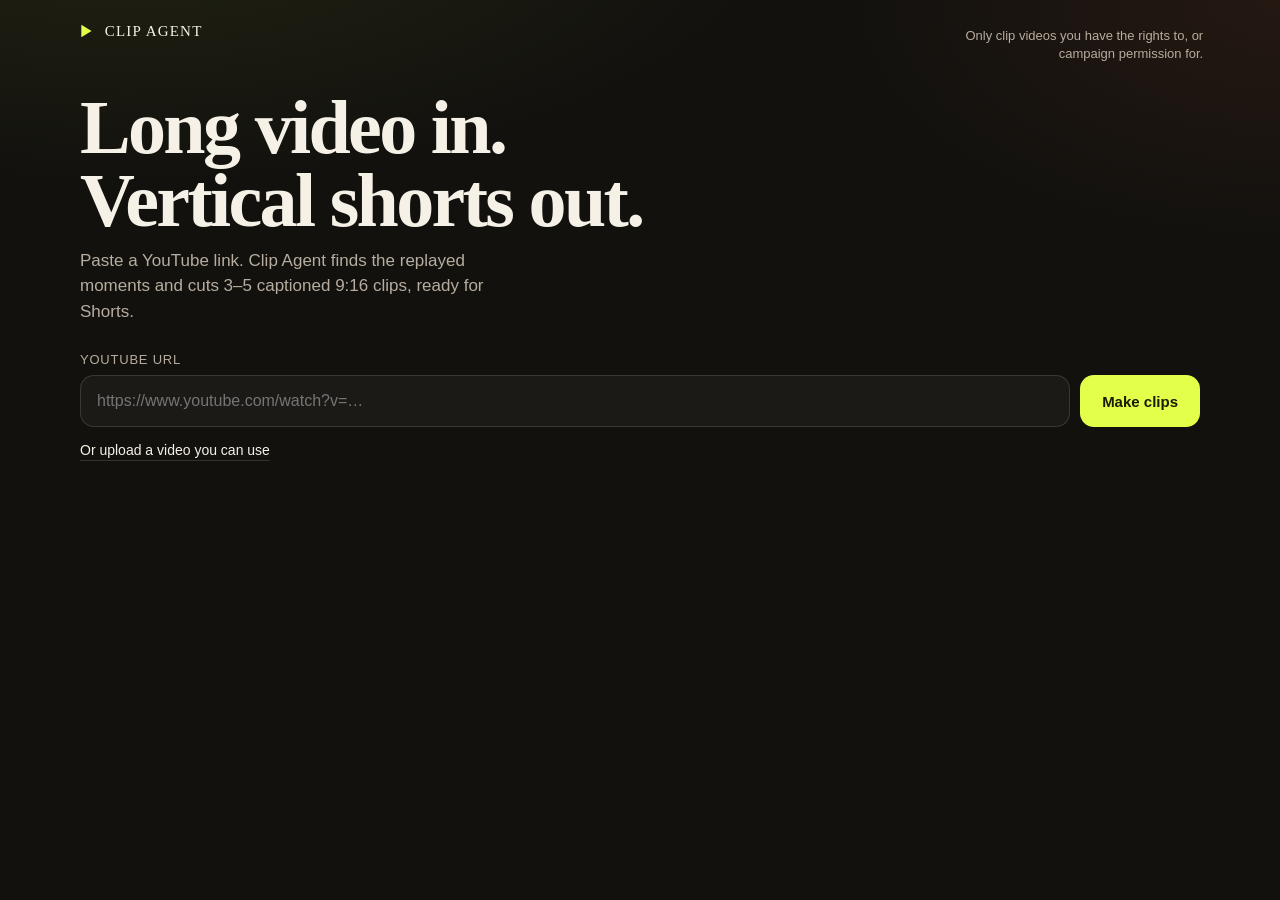
<file: static/index.html>
<!DOCTYPE html>
<html lang="en">
<head>
  <meta charset="utf-8">
  <meta name="viewport" content="width=device-width, initial-scale=1">
  <title>Clip Agent</title>
  <link rel="stylesheet" href="/static/styles.css">
</head>
<body>
  <header class="top">
    <div class="brand">
      <span class="mark" aria-hidden="true"></span>
      <span>Clip Agent</span>
    </div>
    <p class="rights">Only clip videos you have the rights to, or campaign permission for.</p>
  </header>

  <main>
    <section class="hero">
      <h1>Long video in.<br>Vertical shorts out.</h1>
      <p class="lede">Paste a YouTube link. Clip Agent finds the replayed moments and cuts 3–5 captioned 9:16 clips, ready for Shorts.</p>

      <form id="url-form">
        <label for="url">YouTube URL</label>
        <div class="row">
          <input id="url" name="url" type="url" inputmode="url" autocomplete="off" placeholder="https://www.youtube.com/watch?v=…" required>
          <button type="submit" id="submit">Make clips</button>
        </div>
      </form>

      <form id="file-form" class="file-form">
        <label class="file-label">
          <input id="file" type="file" accept="video/*">
          <span>Or upload a video you can use</span>
        </label>
      </form>
      <p id="form-error" class="form-error" hidden></p>
    </section>

    <section id="status" class="status" hidden>
      <p class="kicker" id="job-title"></p>
      <ol class="steps" id="steps">
        <li data-stage="download">Download</li>
        <li data-stage="transcribe">Transcribe</li>
        <li data-stage="pick">Pick moments</li>
        <li data-stage="render">Render</li>
      </ol>
      <p id="message" class="message"></p>
      <div class="bar" aria-hidden="true"><span id="bar"></span></div>
    </section>

    <section id="results" hidden>
      <div class="results-head">
        <h2>Clips</h2>
        <p id="results-meta"></p>
      </div>
      <div id="grid" class="grid"></div>
    </section>
  </main>

  <script src="/static/app.js"></script>
</body>
</html>
</file>
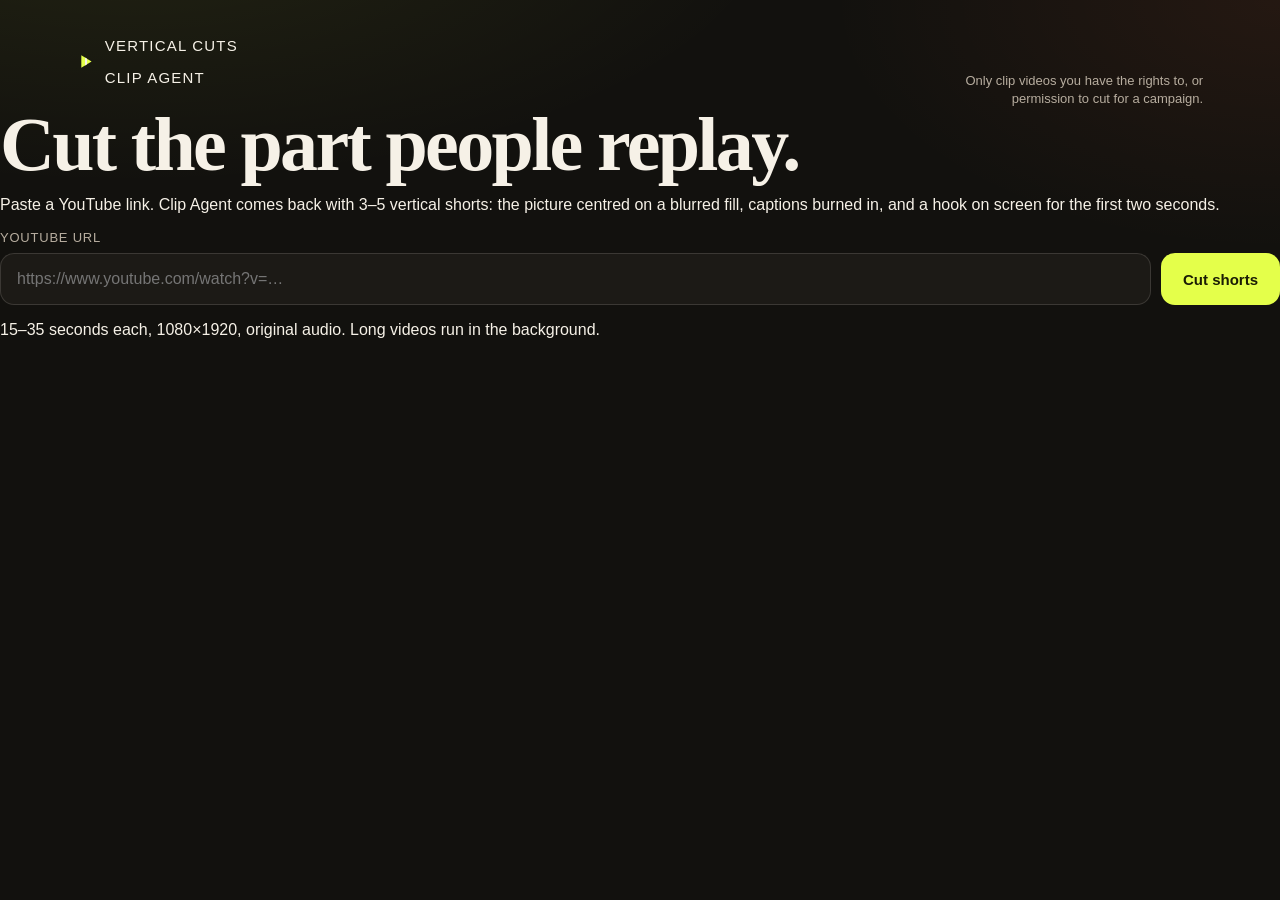
<file: app/static/index.html>
<!DOCTYPE html>
<html lang="en">
<head>
  <meta charset="utf-8">
  <meta name="viewport" content="width=device-width, initial-scale=1">
  <meta name="robots" content="noindex">
  <title>Clip Agent</title>
  <link rel="stylesheet" href="/static/styles.css">
</head>
<body>
  <div class="page">
    <header class="top">
      <div class="brand">
        <span class="mark" aria-hidden="true">
          <svg viewBox="0 0 32 32" width="32" height="32">
            <rect x="9" y="3" width="14" height="26" rx="3" fill="none" stroke="currentColor" stroke-width="2"/>
            <path d="M14 13.5v5l4.5-2.5-4.5-2.5z" fill="currentColor"/>
          </svg>
        </span>
        <div>
          <p class="eyebrow">Vertical cuts</p>
          <p class="logo">Clip Agent</p>
        </div>
      </div>
      <p class="rights">Only clip videos you have the rights to, or permission to cut for a campaign.</p>
    </header>

    <section class="intro">
      <h1>Cut the part people replay.</h1>
      <p>Paste a YouTube link. Clip Agent comes back with 3–5 vertical shorts: the picture centred on a blurred fill, captions burned in, and a hook on screen for the first two seconds.</p>
    </section>

    <form id="form" class="panel">
      <label for="url">YouTube URL</label>
      <div class="row">
        <input id="url" name="url" type="url" inputmode="url" autocomplete="off" spellcheck="false" placeholder="https://www.youtube.com/watch?v=…" required>
        <button id="submit" type="submit">Cut shorts</button>
      </div>
      <p id="form-error" class="form-error" hidden></p>
      <p class="hint">15–35 seconds each, 1080×1920, original audio. Long videos run in the background.</p>
    </form>

    <section id="status" class="status" hidden aria-live="polite">
      <p id="job-title" class="job-title"></p>
      <ol class="stages">
        <li data-stage="download">Download</li>
        <li data-stage="transcribe">Transcribe</li>
        <li data-stage="pick">Pick moments</li>
        <li data-stage="render">Render</li>
      </ol>
      <p id="detail" class="detail"></p>
    </section>

    <section id="error" class="error" hidden></section>
    <section id="gallery" class="gallery" hidden></section>
  </div>
  <script src="/static/app.js"></script>
</body>
</html>
</file>
<file: static/styles.css>
:root {
  --bg: #12110e;
  --bg-2: #1c1a16;
  --ink: #f6f1e7;
  --muted: #b7ad9f;
  --line: rgba(246, 241, 231, 0.14);
  --accent: #e4ff4a;
  --accent-ink: #1a1c04;
  --coral: #ff6b3d;
  --danger: #ff8d7a;
  --good: #c6e38a;
  --shadow: 0 24px 60px rgba(0, 0, 0, 0.35);
  color-scheme: dark;
  font-family: "Iowan Old Style", Palatino, "Palatino Linotype", Georgia, serif;
}

* { box-sizing: border-box; }

body {
  margin: 0;
  min-height: 100vh;
  background:
    radial-gradient(1200px 500px at 10% -10%, rgba(228, 255, 74, 0.08), transparent 55%),
    radial-gradient(900px 500px at 100% 0%, rgba(255, 107, 61, 0.08), transparent 50%),
    var(--bg);
  color: var(--ink);
}

button, input, label, p, li, .message, .lede, .rights, .kicker, .meta, .copy, .download {
  font-family: "Avenir Next", "Segoe UI", sans-serif;
}

.top {
  display: flex;
  justify-content: space-between;
  gap: 16px;
  align-items: baseline;
  padding: 22px 6vw 0;
}

.brand {
  display: flex;
  align-items: center;
  gap: 10px;
  font-size: 15px;
  letter-spacing: 0.08em;
  text-transform: uppercase;
}

.mark {
  width: 18px;
  height: 18px;
  border-radius: 5px;
  background: var(--accent);
  clip-path: polygon(25% 15%, 25% 85%, 82% 50%);
  box-shadow: 0 0 0 4px rgba(228, 255, 74, 0.15);
}

.rights {
  margin: 0;
  max-width: 36ch;
  color: var(--muted);
  font-size: 13px;
  line-height: 1.4;
  text-align: right;
}

main {
  width: min(1120px, calc(100% - 32px));
  margin: 0 auto;
  padding: 28px 0 72px;
}

h1 {
  margin: 0 0 12px;
  font-weight: 560;
  font-size: clamp(40px, 7vw, 76px);
  letter-spacing: -0.035em;
  line-height: 0.95;
}

.lede {
  margin: 0 0 28px;
  max-width: 46ch;
  color: var(--muted);
  font-size: 17px;
  line-height: 1.5;
}

label {
  display: block;
  margin-bottom: 8px;
  font-size: 13px;
  letter-spacing: 0.06em;
  text-transform: uppercase;
  color: var(--muted);
}

.row {
  display: flex;
  gap: 10px;
}

input[type="url"] {
  flex: 1;
  min-width: 0;
  border: 1px solid var(--line);
  background: var(--bg-2);
  color: var(--ink);
  border-radius: 14px;
  padding: 16px 16px;
  font-size: 16px;
}

input[type="url"]:focus {
  outline: 2px solid var(--accent);
  outline-offset: 2px;
}

button, .download, .copy {
  border: 0;
  cursor: pointer;
  border-radius: 14px;
  background: var(--accent);
  color: var(--accent-ink);
  font-weight: 700;
  font-size: 15px;
}

#submit {
  padding: 0 22px;
  white-space: nowrap;
}

#submit:disabled, .copy:disabled {
  opacity: 0.6;
  cursor: progress;
}

.file-form { margin-top: 14px; }

.file-label {
  display: inline-flex;
  align-items: center;
  gap: 8px;
  text-transform: none;
  letter-spacing: 0;
  color: var(--ink);
  font-size: 14px;
  border-bottom: 1px solid var(--line);
  padding-bottom: 2px;
  cursor: pointer;
}

.file-label input { display: none; }

.form-error, .message.error {
  color: var(--danger);
}

.form-error { margin: 12px 0 0; }

.status { margin-top: 36px; }

.kicker {
  margin: 0 0 12px;
  color: var(--muted);
  font-size: 14px;
}

.steps {
  display: flex;
  flex-wrap: wrap;
  gap: 8px;
  list-style: none;
  padding: 0;
  margin: 0 0 14px;
}

.steps li {
  padding: 8px 12px;
  border-radius: 999px;
  border: 1px solid var(--line);
  color: var(--muted);
  font-size: 13px;
}

.steps li.active {
  color: var(--accent-ink);
  background: var(--accent);
  border-color: var(--accent);
}

.steps li.done {
  color: var(--good);
  border-color: rgba(198, 227, 138, 0.45);
}

.steps li.failed {
  color: var(--danger);
  border-color: rgba(255, 141, 122, 0.6);
}

.message { margin: 0 0 12px; font-size: 16px; }

.bar {
  height: 6px;
  border-radius: 999px;
  background: rgba(246, 241, 231, 0.08);
  overflow: hidden;
}

.bar span {
  display: block;
  height: 100%;
  width: 0;
  background: linear-gradient(90deg, var(--coral), var(--accent));
  transition: width 0.35s ease;
}

.results-head {
  display: flex;
  justify-content: space-between;
  gap: 12px;
  align-items: baseline;
  margin-top: 42px;
}

h2 {
  margin: 0;
  font-size: 32px;
  font-weight: 560;
}

#results-meta { margin: 0; color: var(--muted); font-size: 14px; }

.grid {
  display: grid;
  grid-template-columns: repeat(auto-fill, minmax(260px, 1fr));
  gap: 18px;
  margin-top: 18px;
}

.card {
  background: var(--bg-2);
  border: 1px solid var(--line);
  border-radius: 22px;
  overflow: hidden;
  box-shadow: var(--shadow);
}

video {
  display: block;
  width: 100%;
  aspect-ratio: 9 / 16;
  background: #000;
  object-fit: contain;
}

.card-body { padding: 14px 14px 16px; }

.time {
  display: inline-block;
  margin-bottom: 8px;
  color: var(--coral);
  font-size: 12px;
  letter-spacing: 0.08em;
  text-transform: uppercase;
}

.hook {
  margin: 0 0 8px;
  font-family: "Iowan Old Style", Palatino, Georgia, serif;
  font-size: 26px;
  line-height: 1.05;
  letter-spacing: -0.03em;
}

.description {
  margin: 0 0 12px;
  color: var(--muted);
  font-size: 14px;
  line-height: 1.45;
}

.caption {
  margin: 0 0 12px;
  padding: 10px 12px;
  border-radius: 12px;
  background: rgba(0, 0, 0, 0.28);
  color: var(--ink);
  font-size: 13px;
  line-height: 1.45;
  white-space: pre-wrap;
}

.actions { display: flex; flex-wrap: wrap; gap: 8px; }

.copy, .download {
  padding: 10px 12px;
  text-decoration: none;
  font-size: 13px;
}

.copy {
  background: transparent;
  color: var(--ink);
  border: 1px solid var(--line);
}

@media (max-width: 720px) {
  .top { flex-direction: column; align-items: flex-start; padding: 18px 16px 0; }
  .rights { text-align: left; }
  .row { flex-direction: column; }
  #submit { padding: 14px 18px; }
  main { width: min(100% - 28px, 1120px); }
}
</file>
